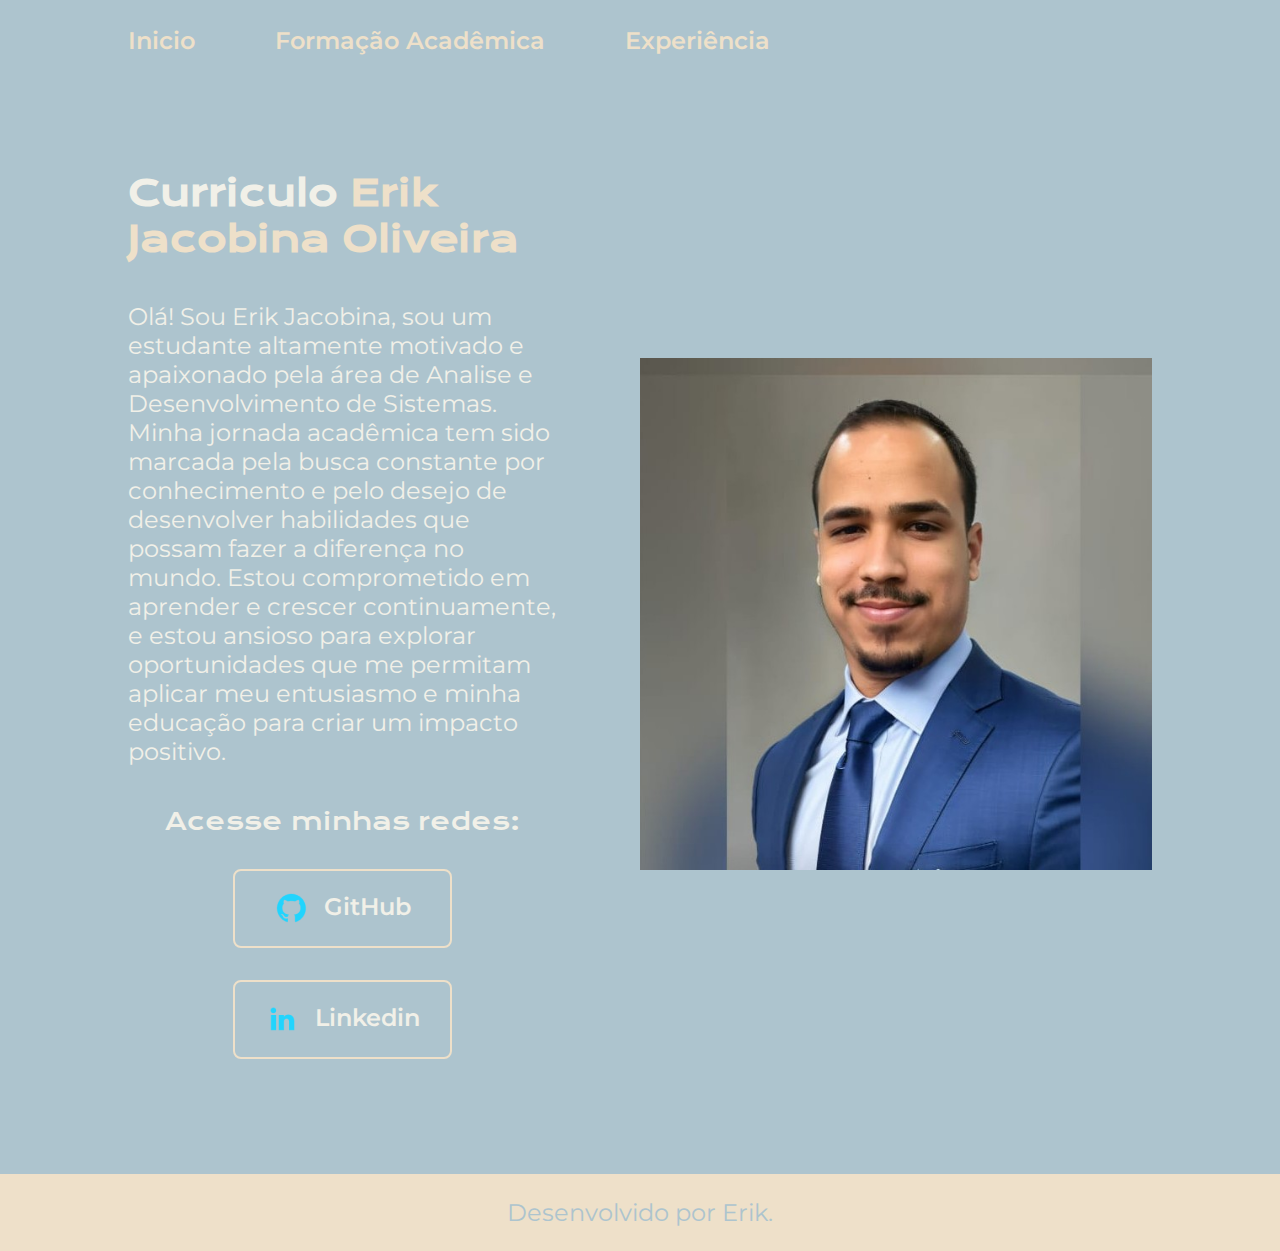
<file: index.html>
<!DOCTYPE html>
<html lang="pt-br">
<head>
    <meta charset="UTF-8">
    <meta name="viewport" content="width=device-width, initial-scale=1.0">
    <title>Curriculo</title>
    <link rel="stylesheet" href="./estilos css/style.css">
</head>
<body>
    <header class="cabecalho">
        <nav class="cabecalho__menu">
            <a class="cabecalho__menu__link" href="index.html">Inicio</a>
            <a class="cabecalho__menu__link" href="about.html">Formação Acadêmica</a>
            <a class="cabecalho__menu__link" href="trabalho.html">Experiência</a>
        </nav>
    </header>
    <main class="apresentacao">
        <section class="apresentacao__conteudo">
            <h1 class="apresentacao__conteudo__titulo">Curriculo <strong class="titulo-destaque">Erik Jacobina Oliveira</strong></h1>

            <p class="apresentacao__conteudo__texto">Olá! Sou Erik Jacobina, sou um estudante altamente motivado e apaixonado pela área de Analise e Desenvolvimento de Sistemas. Minha jornada acadêmica tem sido marcada pela busca constante por conhecimento e pelo desejo de desenvolver habilidades que possam fazer a diferença no mundo. Estou comprometido em aprender e crescer continuamente, e estou ansioso para explorar oportunidades que me permitam aplicar meu entusiasmo e minha educação para criar um impacto positivo.</p>
        <div class="apresentacao__links">
            <h2 class="apresentacao__links__subtitulo">Acesse minhas redes:</h2>
            <!--<a class="apresentacao__links__navegacao" href="https://instagram.com/vulgo_eo">Instagram</a>-->
            <a class="apresentacao__links__navegacao" href="https://github.com/Erik-Jacobina-Oliveira-24">
                <img src="Assets/Logo Github.png" alt="Logo Github">
                GitHub
            </a>
            <a class="apresentacao__links__navegacao" href="https://www.linkedin.com/in/erik-jacobina/">
                <img src="Assets/Logo linkedin.png" alt="Logo Linkedin">
                Linkedin
            </a>
        </div>
        </section>
        <img class="apresentacao__imagem" src="Assets/eu.jpg" alt="Foto do Erik Jacobina">
    </main>
    <footer class="rodape">
        <p>Desenvolvido por Erik.</p>
    </footer>
</body>
</html>
</file>
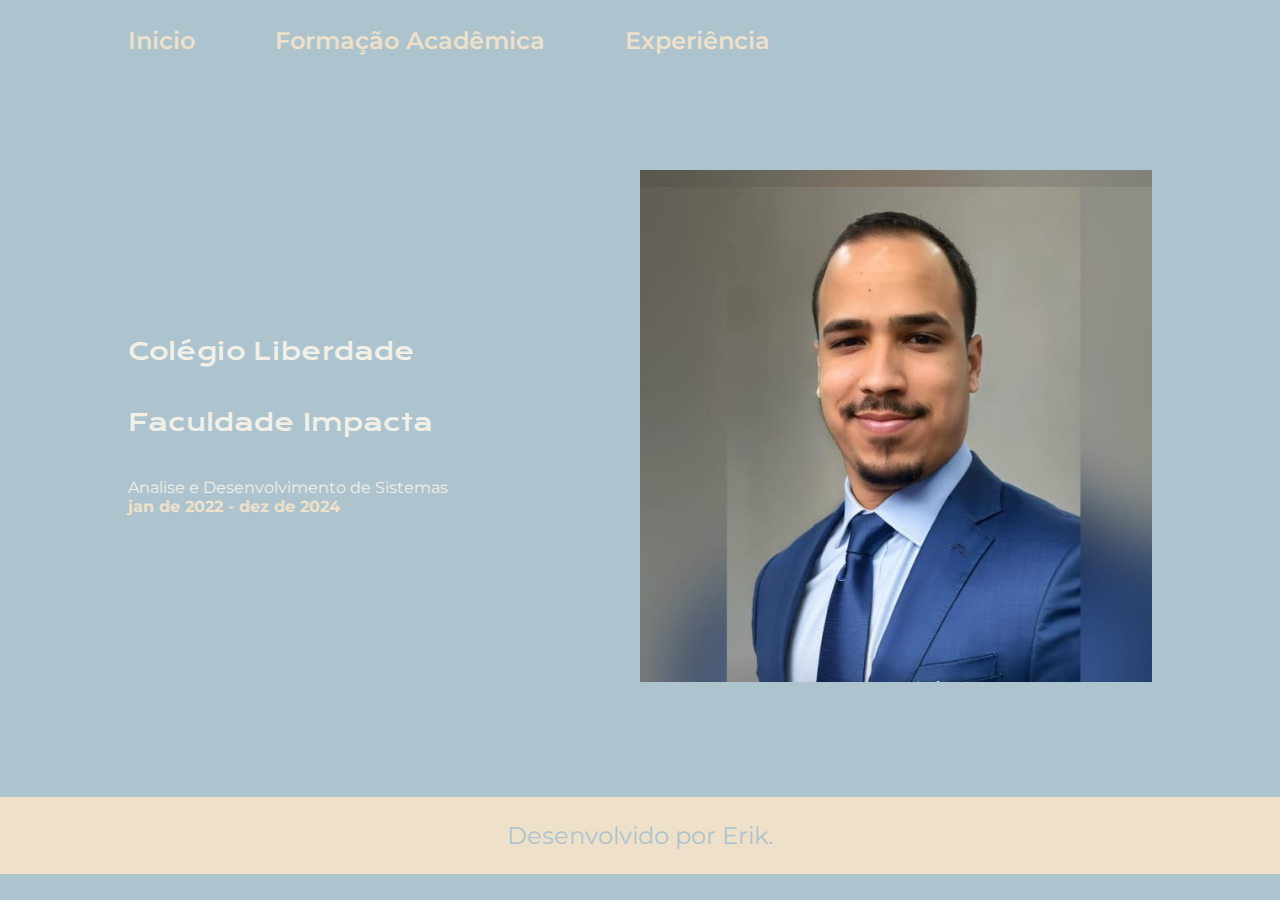
<file: about.html>
<!DOCTYPE html>
<html lang="pt-br">
<head>
    <meta charset="UTF-8">
    <meta name="viewport" content="width=device-width, initial-scale=1.0">
    <title>Curriculo</title>
    <link rel="stylesheet" href="./estilos css/style.css">
</head>
<body>
    <header class="cabecalho">
        <nav class="cabecalho__menu">
            <a class="cabecalho__menu__link" href="index.html">Inicio</a>
            <a class="cabecalho__menu__link" href="about.html">Formação Acadêmica</a>
            <a class="cabecalho__menu__link" href="trabalho.html">Experiência</a>
        </nav>
    </header>
    <main class="apresentacao">
        <section class="apresentacao__conteudo">
            <!--<h1 class="apresentacao__conteudo__titulo">Formação Acadêmica</h1>-->
            <p class="apresentacao__conteudo__topico">Colégio Liberdade</p>
            <p class="apresentacao__conteudo__topico">Faculdade Impacta </p>
            <p class="detalhes">Analise e Desenvolvimento de Sistemas <br> <strong class="titulo-destaque">jan de 2022 - dez de 2024</strong></p>
        </section>
        <img class="apresentacao__imagem" src="Assets/eu.jpg" alt="Foto do Erik Jacobina">
    </main>
    <footer class="rodape">
        <p>Desenvolvido por Erik.</p>
    </footer>
</body>
</html>
</file>
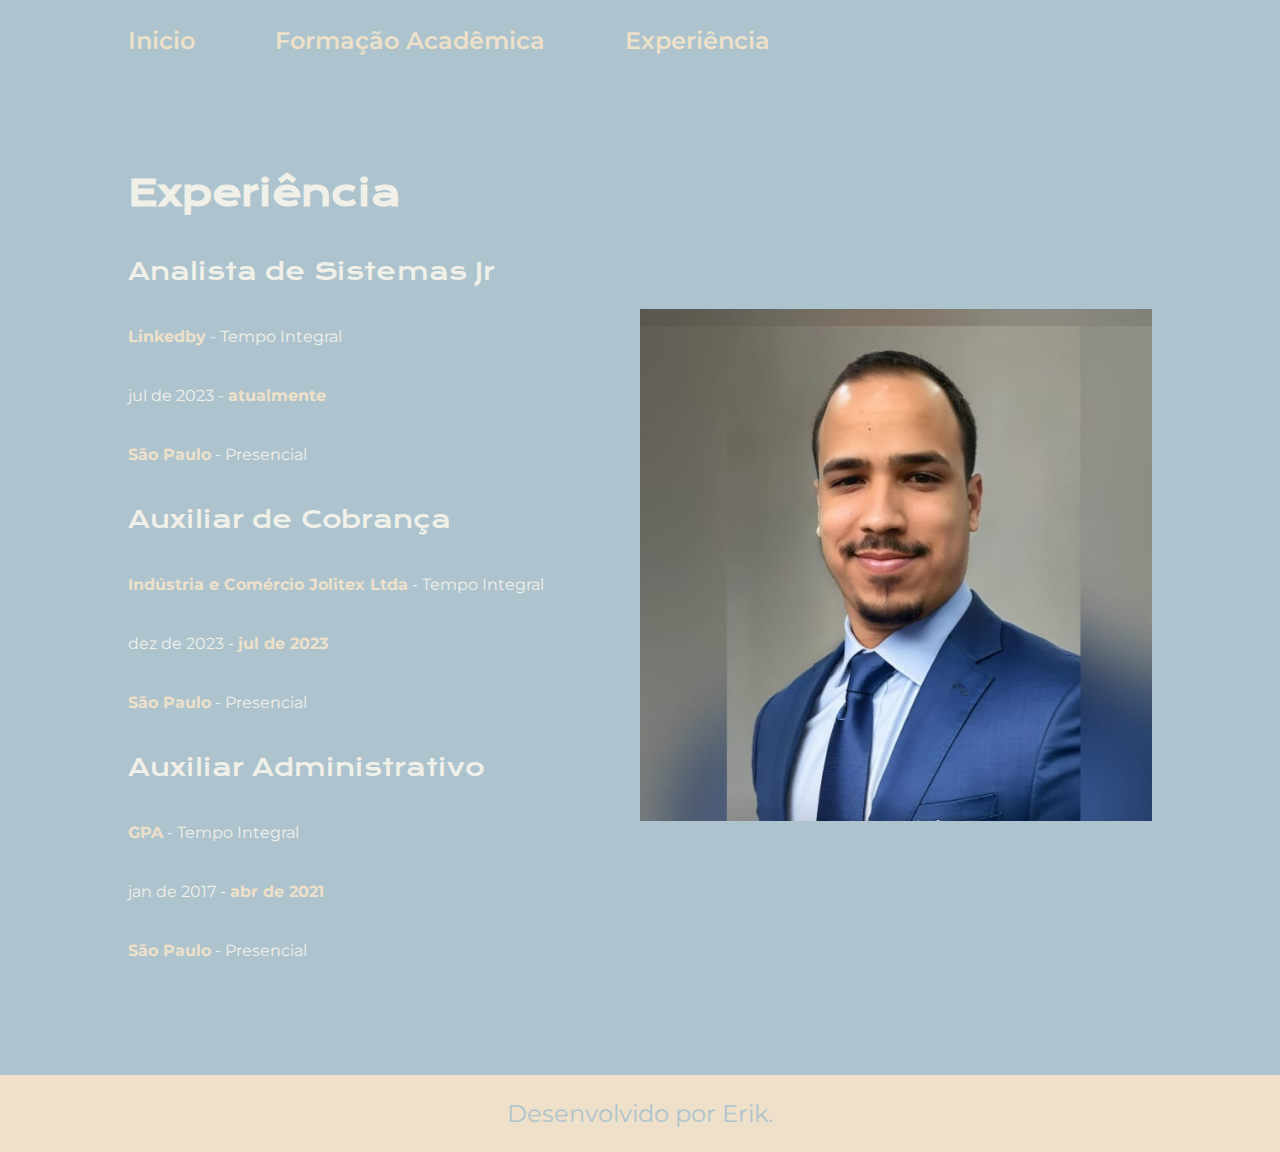
<file: trabalho.html>
<!DOCTYPE html>
<html lang="pt-br">
<head>
    <meta charset="UTF-8">
    <meta name="viewport" content="width=device-width, initial-scale=1.0">
    <title>Curriculo</title>
    <link rel="stylesheet" href="./estilos css/style.css">
</head>
<body>
    <header class="cabecalho">
        <nav class="cabecalho__menu">
            <a class="cabecalho__menu__link" href="index.html">Inicio</a>
            <a class="cabecalho__menu__link" href="about.html">Formação Acadêmica</a>
            <a class="cabecalho__menu__link" href="trabalho.html">Experiência</a>
        </nav> 
    </header>
    <main class="apresentacao">
        <section class="apresentacao__conteudo">
            <h1 class="apresentacao__conteudo__titulo">Experiência</h1>
            <p class="apresentacao__conteudo__topico">Analista de Sistemas Jr</p>
            <p class="detalhes"><strong class="titulo-destaque">Linkedby</strong> - Tempo Integral</p>
            <p class="detalhes">jul de 2023 - <strong class="titulo-destaque">atualmente</strong></p>
            <p class="detalhes"><strong class="titulo-destaque">São Paulo</strong> - Presencial</p>
            <p class="apresentacao__conteudo__topico">Auxiliar de Cobrança</p>
            <p class="detalhes"><strong class="titulo-destaque">Indústria e Comércio Jolitex Ltda</strong> - Tempo Integral</p>
            <p class="detalhes">dez de 2023 - <strong class="titulo-destaque">jul de 2023</strong></p>
            <p class="detalhes"><strong class="titulo-destaque">São Paulo</strong> - Presencial</p>
            <p class="apresentacao__conteudo__topico">Auxiliar Administrativo</p>
            <p class="detalhes"><strong class="titulo-destaque">GPA</strong> - Tempo Integral</p>
            <p class="detalhes">jan de 2017 - <strong class="titulo-destaque">abr de 2021</strong></p>
            <p class="detalhes"><strong class="titulo-destaque">São Paulo</strong> - Presencial</p>
        </section>
        <img class="apresentacao__imagem" src="Assets/eu.jpg" alt="Foto do Erik Jacobina">
    </main>
    <footer class="rodape">
        <p>Desenvolvido por Erik.</p>
    </footer>
</body>
</html>
</file>
<file: estilos css/style.css>
@import url('https://fonts.googleapis.com/css2?family=Krona+One&family=Montserrat&display=swap');

@import url('https://fonts.googleapis.com/css2?family=Krona+One&display=swap');

@import url('https://fonts.googleapis.com/css2?family=Krona+One&family=Montserrat:wght@600&display=swap');

:root {
    --cor-primaria: #ADC4CE;
    --cor-secundaria: #F1F0E8; 
    --cor-terciaria: #EEE0C9;
    --cor--hoover: #96B6C5;

    --fonte-primaria: 'Krona One', sans-serif;
    --fonte-secundaria: 'Montserrat', sans-serif;
}

* {
    margin: 0;
    padding: 0;
}

body {
    box-sizing: border-box;
    /* height: 100vh; */
    background-color: var(--cor-primaria);
    color: var(--cor-secundaria);
}

.cabecalho {
    padding: 2% 0% 0% 10%;
}

.cabecalho__menu {
    display: flex;
    gap: 80px;
}
.cabecalho__menu__link {
    color: var(--cor-terciaria);
    font-family: var(--fonte-secundaria);
    font-weight: 600;
    font-size: 1.5rem;
    text-decoration: none;
    position: relative
    
}

.cabecalho__menu__link::before{
    content: "";
    position: absolute;
    width: 100%;
    height: 2px;
    background:#fff;
    border-radius: 5px;
    transform: scaleX(0);
    transition: all 0.6s ease;
    bottom: 0;
    left: 0;
}

.cabecalho__menu__link:hover::before {
    transform: scaleX(1);
}

.titulo-destaque {
    color: var(--cor-terciaria);
}

.apresentacao {
    margin: 1% 2%;
    display: flex;
    align-items: center;
    justify-content: space-between;
    padding: 8%;
    gap: 82px;
}

.apresentacao__conteudo {
    width: 50%;
    display: flex;
    flex-direction: column;
    gap: 40px;
}

.apresentacao__conteudo__titulo {
    font-size: 2.25rem;
    font-family: var(--fonte-primaria);
}

.apresentacao__conteudo__texto {
    font-size:  1.5rem;
    font-family: var(--fonte-secundaria);
}

.apresentacao__conteudo__topico {
    font-size:  1.5rem;
    font-family: var(--fonte-primaria);
}

.detalhes {
    font-size:  1.0rem;
    font-family: var(--fonte-secundaria);
    
}

.apresentacao__links {
    display: flex;
    flex-direction: column;
    justify-content: space-between;
    align-items: center;
    gap: 32px;
}

.apresentacao__links__subtitulo {
    font-size: 1.5rem;
    font-family: var(--fonte-primaria);
    font-weight: 400;
}
.apresentacao__links__navegacao {
    /* background-color: #22D4FD; */
    display: flex;
    justify-content: center;
    gap: 16px;
    border: 2px solid var(--cor-terciaria);
    width: 50%;
    text-align: center;
    border-radius: 8px;
    font-size: 1.5rem;
    font-weight: 600;
    padding: 21.5px 0px;
    text-decoration: none;
    color: var(--cor-secundaria);
    font-family: var(--fonte-secundaria);
}

.apresentacao__links__navegacao { animation: fadeIn 2s infinite;}
@keyframes fadeIn {
    0% { opacity: 0; }
    50% { opacity: 5;}
    100% { opacity: 0;}
}

.apresentacao__links__link:hover {
    background-color: var(--cor--hoover);
}

.apresentacao__imagem {
    width: 50%;
}

.rodape {
    background-color: var(--cor-terciaria);
    font-family: var(--fonte-secundaria);
    font-size: 1.5rem;
    color: var(--cor-primaria);
    font-weight: 400;
    padding: 24px;
    text-align: center;
}

@media (max-width: 1200px) {
    .cabecalho {
        padding: 10%;
    }

    .cabecalho__menu {
        justify-content: center;
    }
    
    .apresentacao {
        flex-direction: column-reverse;
    }
}

@media (max-width: 768px ) {
    .cabecalho {
        padding: auto;
    }

    .cabecalho__menu {
        justify-content: center;
    }
    
    .apresentacao {
        flex-direction: column-reverse;
    }
}
</file>
